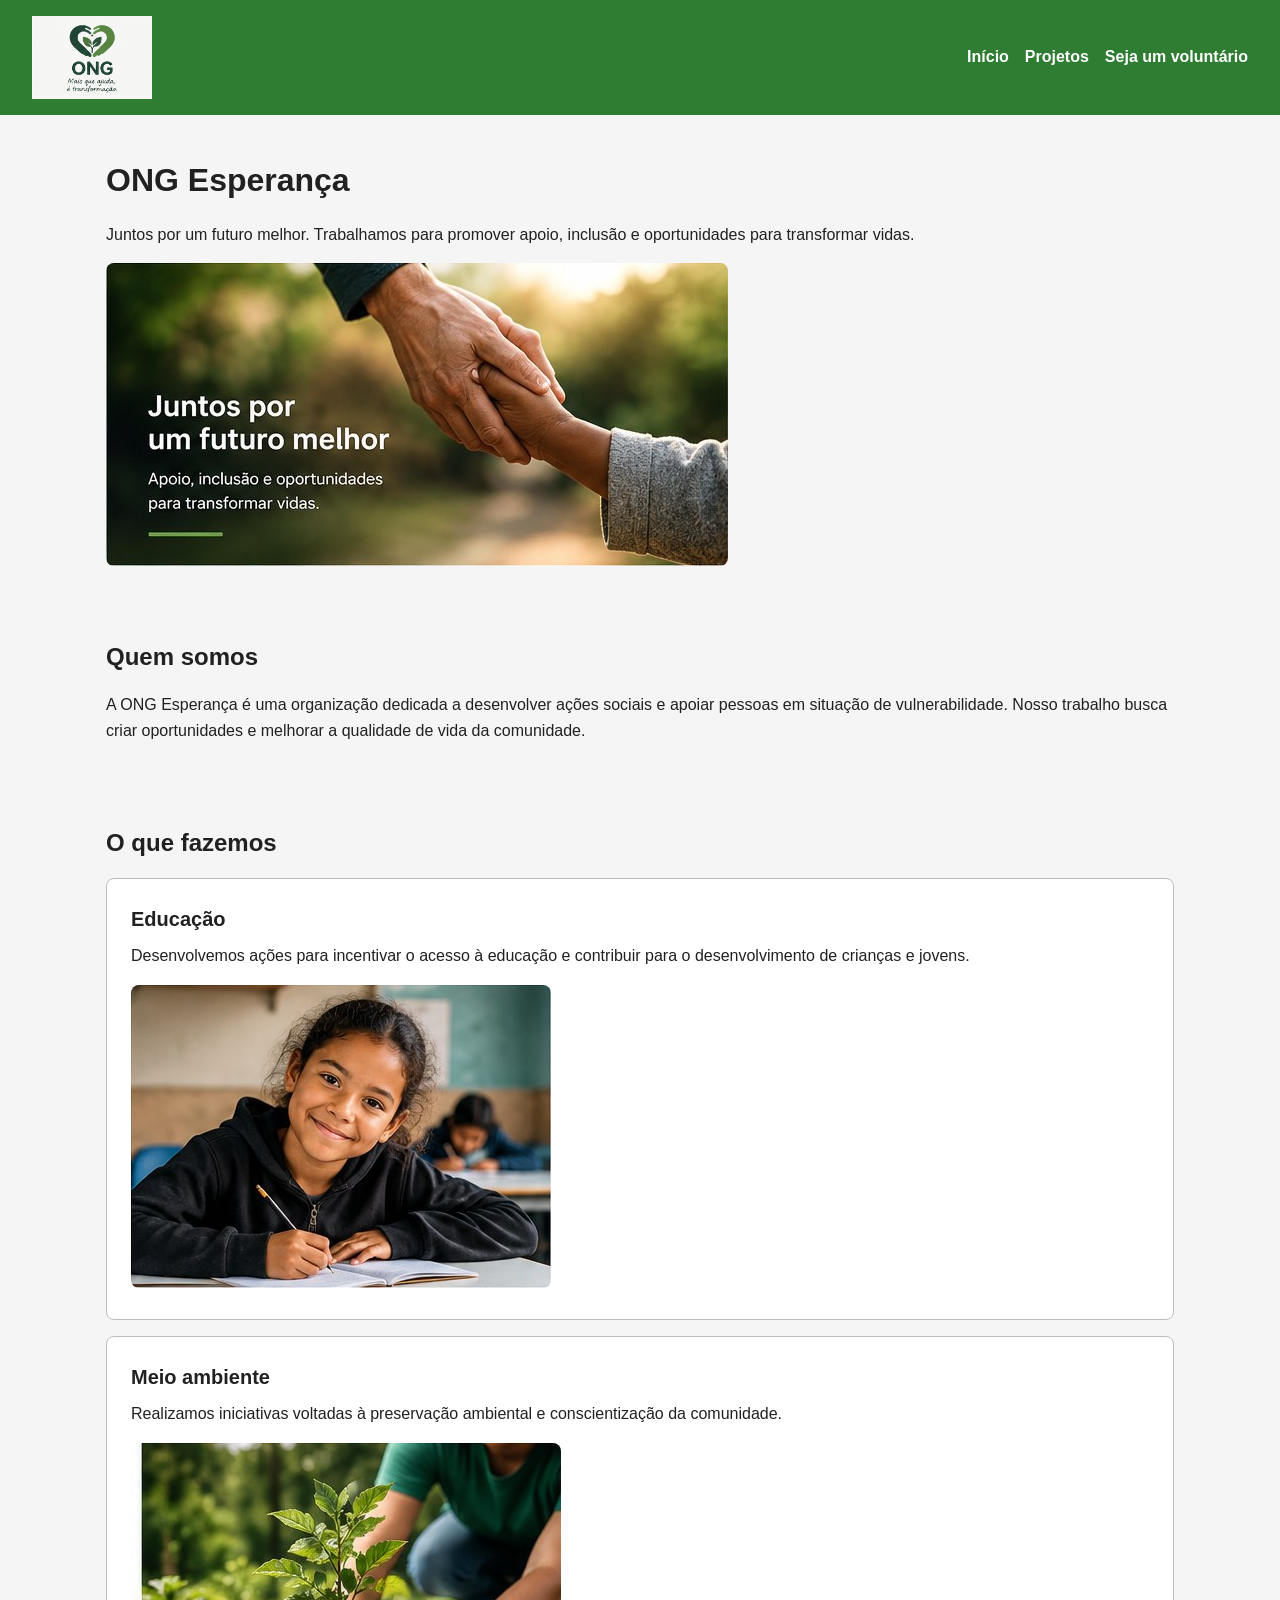
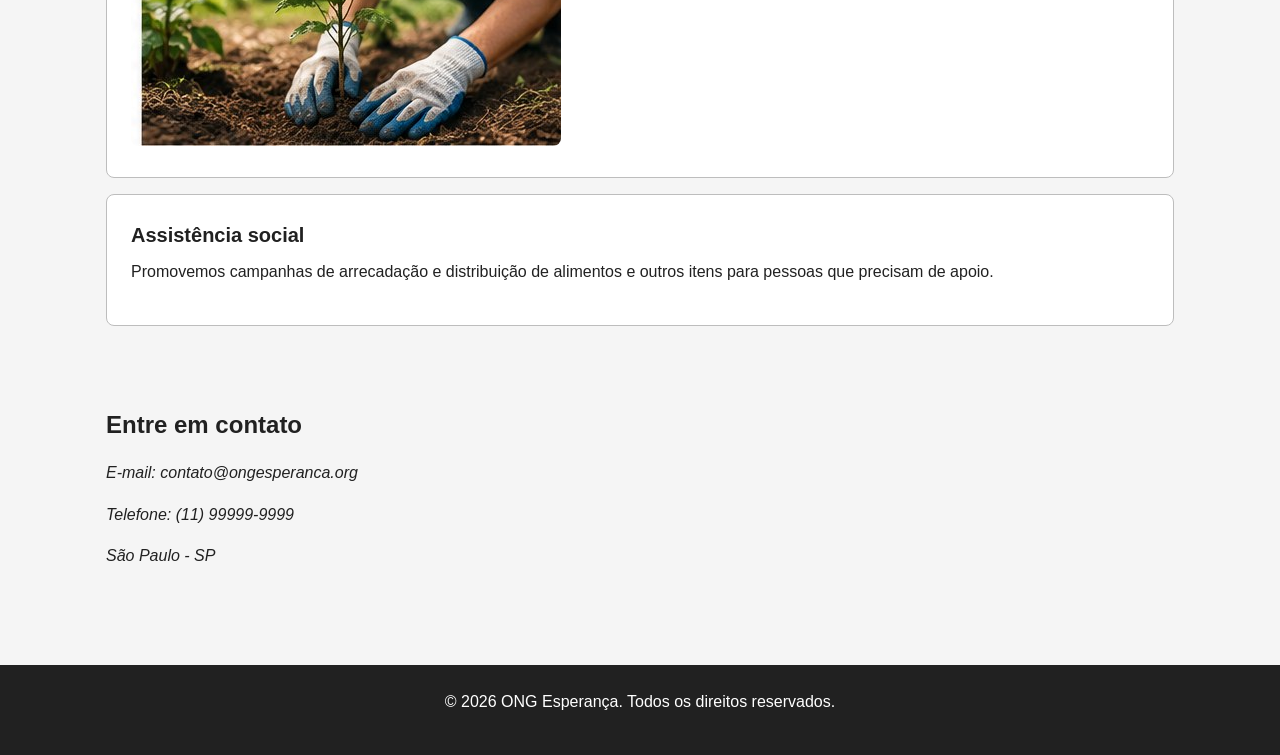
<file: index.html>
<!DOCTYPE html>
<html lang="pt-BR">
<head>
    <meta charset="UTF-8">
    <meta name="viewport" content="width=device-width, initial-scale=1.0">
    <link rel="stylesheet" href="style.css">
    <meta name="description" content="ONG Esperança - apoio, inclusão e oportunidades para transformar vidas.">
    <title>ONG Esperança | Início</title>
</head>
<script type="module" src="js/main.js"></script>
<body>

    <header>
        <img src="img/logo.png" alt="Logo da ONG Esperança">
        
        <nav aria-label="Navegação principal">
            <a href="index.html">Início</a>
            <a href="projetos.html">Projetos</a>
            <a href="cadastro.html">Seja um voluntário</a>
        </nav>
    </header>

    <main>

        <section>
            <h1>ONG Esperança</h1>

            <p>
                Juntos por um futuro melhor. Trabalhamos para promover
                apoio, inclusão e oportunidades para transformar vidas.
            </p>

            <img src="img/hero-index.jpg"
                 alt="Duas pessoas segurando as mãos durante uma ação de apoio social">
        </section>

        <section>
            <h2>Quem somos</h2>

            <p>
                A ONG Esperança é uma organização dedicada a desenvolver
                ações sociais e apoiar pessoas em situação de vulnerabilidade.
                Nosso trabalho busca criar oportunidades e melhorar a qualidade
                de vida da comunidade.
            </p>
        </section>

        <section>
            <h2>O que fazemos</h2>

            <article>
                <h3>Educação</h3>

                <p>
                    Desenvolvemos ações para incentivar o acesso à educação
                    e contribuir para o desenvolvimento de crianças e jovens.
                </p>

                <img src="img/projetos-educacao.jpg"
                     alt="Criança estudando durante uma atividade educacional">
            </article>

            <article>
                <h3>Meio ambiente</h3>

                <p>
                    Realizamos iniciativas voltadas à preservação ambiental
                    e conscientização da comunidade.
                </p>

                <img src="img/projetos-meio-ambiente.jpg"
                     alt="Voluntário plantando uma muda de árvore">
            </article>

            <article>
                <h3>Assistência social</h3>

                <p>
                    Promovemos campanhas de arrecadação e distribuição de
                    alimentos e outros itens para pessoas que precisam de apoio.
                </p>
            </article>
        </section>

        <section>
            <h2>Entre em contato</h2>

            <address>
                <p>E-mail: contato@ongesperanca.org</p>
                <p>Telefone: (11) 99999-9999</p>
                <p>São Paulo - SP</p>
            </address>
        </section>

    </main>

    <footer>
        <p>&copy; 2026 ONG Esperança. Todos os direitos reservados.</p>
    </footer>

</body>
</html>
</file>
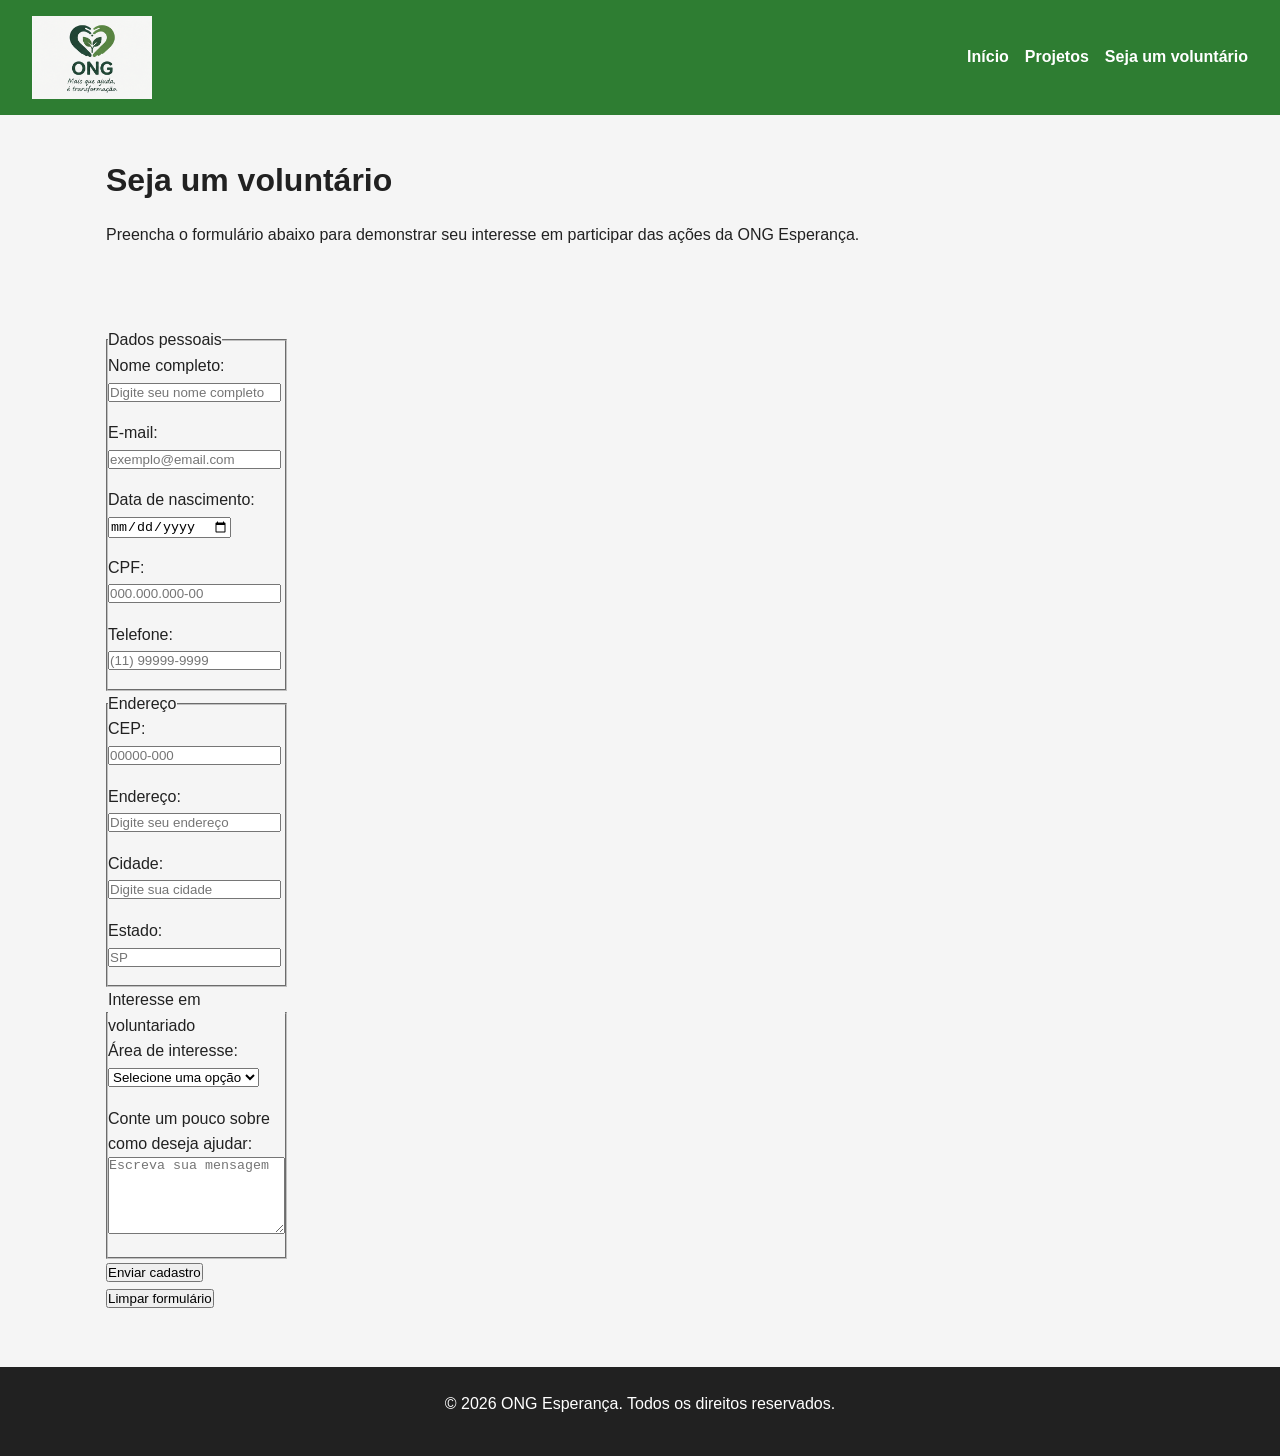
<file: cadastro.html>
<!DOCTYPE html>
<html lang="pt-BR">
<head>
    <meta charset="UTF-8">
    <meta name="viewport" content="width=device-width, initial-scale=1.0">
    <link rel="stylesheet" href="style.css">
    <meta name="description" content="Cadastre-se para participar como voluntário da ONG Esperança.">
    <title>ONG Esperança | Cadastro de Voluntário</title>
</head>

<body>

    <header>
        <img src="img/logo.png" alt="Logo da ONG Esperança">

        <nav aria-label="Navegação principal">
            <a href="index.html">Início</a>
            <a href="projetos.html">Projetos</a>
            <a href="cadastro.html">Seja um voluntário</a>
        </nav>
    </header>

    <main>

        <section>
            <h1>Seja um voluntário</h1>

            <p>
                Preencha o formulário abaixo para demonstrar seu interesse
                em participar das ações da ONG Esperança.
            </p>
        </section>

        <form action="#" method="post">

            <fieldset>
                <legend>Dados pessoais</legend>

                <p>
                    <label for="nome">Nome completo:</label><br>
                    <input
                        type="text"
                        id="nome"
                        name="nome"
                        autocomplete="name"
                        required
                        minlength="3"
                        placeholder="Digite seu nome completo">
                </p>

                <p>
                    <label for="email">E-mail:</label><br>
                    <input
                        type="email"
                        id="email"
                        name="email"
                        autocomplete="email"
                        required
                        placeholder="exemplo@email.com">
                </p>

                <p>
                    <label for="nascimento">Data de nascimento:</label><br>
                    <input
                        type="date"
                        id="nascimento"
                        name="nascimento"
                        required>
                </p>

                <p>
                    <label for="cpf">CPF:</label><br>
                    <input
                        type="text"
                        id="cpf"
                        name="cpf"
                        inputmode="numeric"
                        autocomplete="off"
                        maxlength="14"
                        pattern="[0-9]{3}\.[0-9]{3}\.[0-9]{3}-[0-9]{2}"
                        title="Digite o CPF no formato 000.000.000-00"
                        placeholder="000.000.000-00"
                        required>
                </p>

                <p>
                    <label for="telefone">Telefone:</label><br>
                    <input
                        type="tel"
                        id="telefone"
                        name="telefone"
                        inputmode="tel"
                        autocomplete="tel"
                        maxlength="15"
                        pattern="\([0-9]{2}\) [0-9]{5}-[0-9]{4}"
                        title="Digite o telefone no formato (00) 00000-0000"
                        placeholder="(11) 99999-9999"
                        required>
                </p>

            </fieldset>

            <fieldset>
                <legend>Endereço</legend>

                <p>
                    <label for="cep">CEP:</label><br>
                    <input
                        type="text"
                        id="cep"
                        name="cep"
                        inputmode="numeric"
                        autocomplete="postal-code"
                        maxlength="9"
                        pattern="[0-9]{5}-[0-9]{3}"
                        title="Digite o CEP no formato 00000-000"
                        placeholder="00000-000"
                        required>
                </p>

                <p>
                    <label for="endereco">Endereço:</label><br>
                    <input
                        type="text"
                        id="endereco"
                        name="endereco"
                        autocomplete="street-address"
                        required
                        placeholder="Digite seu endereço">
                </p>

                <p>
                    <label for="cidade">Cidade:</label><br>
                    <input
                        type="text"
                        id="cidade"
                        name="cidade"
                        autocomplete="address-level2"
                        required
                        placeholder="Digite sua cidade">
                </p>

                <p>
                    <label for="estado">Estado:</label><br>
                    <input
                        type="text"
                        id="estado"
                        name="estado"
                        maxlength="2"
                        autocomplete="address-level1"
                        pattern="[A-Za-z]{2}"
                        title="Digite a sigla do estado, por exemplo SP"
                        placeholder="SP"
                        required>
                </p>

            </fieldset>

            <fieldset>
                <legend>Interesse em voluntariado</legend>

                <p>
                    <label for="area">Área de interesse:</label><br>

                    <select id="area" name="area" required>
                        <option value="">Selecione uma opção</option>
                        <option value="educacao">Educação</option>
                        <option value="meio-ambiente">Meio ambiente</option>
                        <option value="assistencia">Assistência social</option>
                        <option value="outros">Outras atividades</option>
                    </select>
                </p>

                <p>
                    <label for="mensagem">Conte um pouco sobre como deseja ajudar:</label><br>

                    <textarea
                        id="mensagem"
                        name="mensagem"
                        rows="5"
                        minlength="10"
                        required
                        placeholder="Escreva sua mensagem"></textarea>
                </p>

            </fieldset>

            <p>
                <button type="submit">Enviar cadastro</button>
                <button type="reset">Limpar formulário</button>
            </p>

        </form>

    </main>

    <footer>
        <p>&copy; 2026 ONG Esperança. Todos os direitos reservados.</p>
    </footer>

    <script type="module" src="js/main.js"></script>

</body>
</html>
</file>
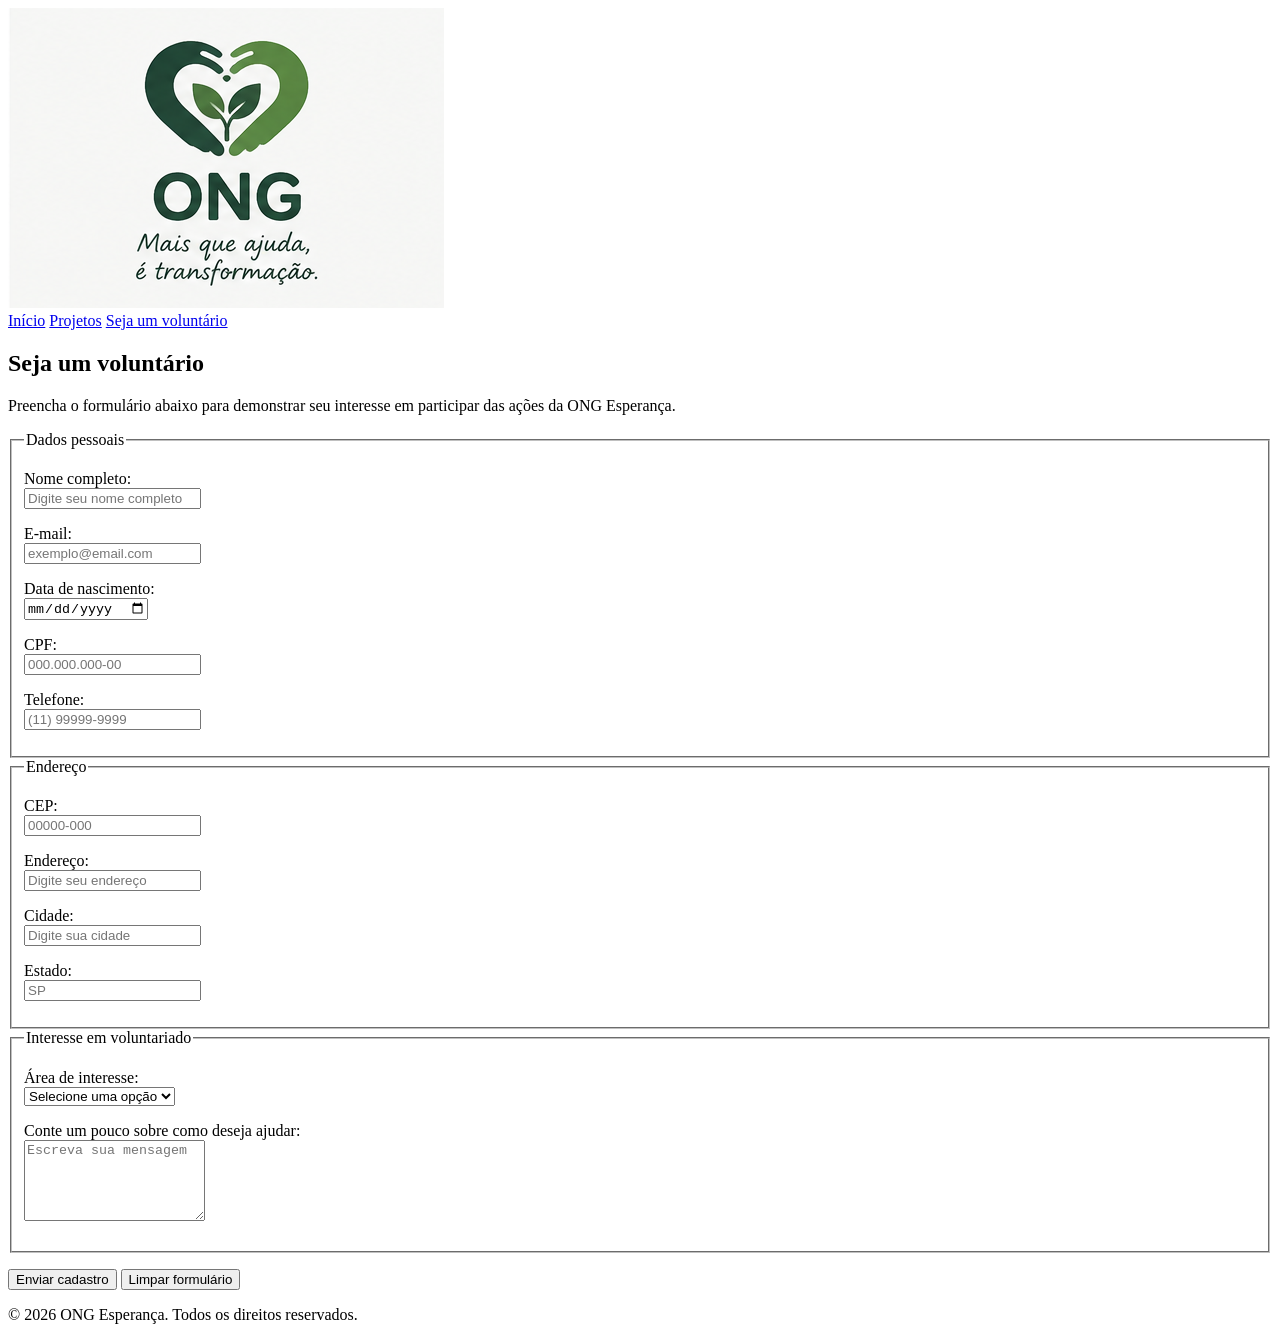
<file: Cadastro.html>
<!DOCTYPE html>
<html lang="pt-BR">
<head>
    <meta charset="UTF-8">
    <meta name="viewport" content="width=device-width, initial-scale=1.0">
    <meta name="description" content="Cadastre-se para participar como voluntário da ONG Esperança.">
    <title>ONG Esperança | Cadastro de Voluntário</title>
</head>

<body>

    <header>
        <img src="img/logo.png" alt="Logo da ONG Esperança">

        <nav aria-label="Navegação principal">
            <a href="index.html">Início</a>
            <a href="projetos.html">Projetos</a>
            <a href="cadastro.html">Seja um voluntário</a>
        </nav>
    </header>

    <main>

        <section>
            <h1>Seja um voluntário</h1>

            <p>
                Preencha o formulário abaixo para demonstrar seu interesse
                em participar das ações da ONG Esperança.
            </p>
        </section>

        <form action="#" method="post">

            <fieldset>
                <legend>Dados pessoais</legend>

                <p>
                    <label for="nome">Nome completo:</label><br>
                    <input
                        type="text"
                        id="nome"
                        name="nome"
                        autocomplete="name"
                        required
                        minlength="3"
                        placeholder="Digite seu nome completo">
                </p>

                <p>
                    <label for="email">E-mail:</label><br>
                    <input
                        type="email"
                        id="email"
                        name="email"
                        autocomplete="email"
                        required
                        placeholder="exemplo@email.com">
                </p>

                <p>
                    <label for="nascimento">Data de nascimento:</label><br>
                    <input
                        type="date"
                        id="nascimento"
                        name="nascimento"
                        required>
                </p>

                <p>
                    <label for="cpf">CPF:</label><br>
                    <input
                        type="text"
                        id="cpf"
                        name="cpf"
                        inputmode="numeric"
                        autocomplete="off"
                        maxlength="14"
                        pattern="[0-9]{3}\.[0-9]{3}\.[0-9]{3}-[0-9]{2}"
                        title="Digite o CPF no formato 000.000.000-00"
                        placeholder="000.000.000-00"
                        required>
                </p>

                <p>
                    <label for="telefone">Telefone:</label><br>
                    <input
                        type="tel"
                        id="telefone"
                        name="telefone"
                        inputmode="tel"
                        autocomplete="tel"
                        maxlength="15"
                        pattern="\([0-9]{2}\) [0-9]{5}-[0-9]{4}"
                        title="Digite o telefone no formato (00) 00000-0000"
                        placeholder="(11) 99999-9999"
                        required>
                </p>

            </fieldset>

            <fieldset>
                <legend>Endereço</legend>

                <p>
                    <label for="cep">CEP:</label><br>
                    <input
                        type="text"
                        id="cep"
                        name="cep"
                        inputmode="numeric"
                        autocomplete="postal-code"
                        maxlength="9"
                        pattern="[0-9]{5}-[0-9]{3}"
                        title="Digite o CEP no formato 00000-000"
                        placeholder="00000-000"
                        required>
                </p>

                <p>
                    <label for="endereco">Endereço:</label><br>
                    <input
                        type="text"
                        id="endereco"
                        name="endereco"
                        autocomplete="street-address"
                        required
                        placeholder="Digite seu endereço">
                </p>

                <p>
                    <label for="cidade">Cidade:</label><br>
                    <input
                        type="text"
                        id="cidade"
                        name="cidade"
                        autocomplete="address-level2"
                        required
                        placeholder="Digite sua cidade">
                </p>

                <p>
                    <label for="estado">Estado:</label><br>
                    <input
                        type="text"
                        id="estado"
                        name="estado"
                        maxlength="2"
                        autocomplete="address-level1"
                        pattern="[A-Za-z]{2}"
                        title="Digite a sigla do estado, por exemplo SP"
                        placeholder="SP"
                        required>
                </p>

            </fieldset>

            <fieldset>
                <legend>Interesse em voluntariado</legend>

                <p>
                    <label for="area">Área de interesse:</label><br>

                    <select id="area" name="area" required>
                        <option value="">Selecione uma opção</option>
                        <option value="educacao">Educação</option>
                        <option value="meio-ambiente">Meio ambiente</option>
                        <option value="assistencia">Assistência social</option>
                        <option value="outros">Outras atividades</option>
                    </select>
                </p>

                <p>
                    <label for="mensagem">Conte um pouco sobre como deseja ajudar:</label><br>

                    <textarea
                        id="mensagem"
                        name="mensagem"
                        rows="5"
                        minlength="10"
                        required
                        placeholder="Escreva sua mensagem"></textarea>
                </p>

            </fieldset>

            <p>
                <button type="submit">Enviar cadastro</button>
                <button type="reset">Limpar formulário</button>
            </p>

        </form>

    </main>

    <footer>
        <p>&copy; 2026 ONG Esperança. Todos os direitos reservados.</p>
    </footer>

    <script>
        const cpf = document.getElementById("cpf");
        const telefone = document.getElementById("telefone");
        const cep = document.getElementById("cep");

        cpf.addEventListener("input", function () {
            let valor = cpf.value.replace(/\D/g, "");

            valor = valor.replace(/(\d{3})(\d)/, "$1.$2");
            valor = valor.replace(/(\d{3})(\d)/, "$1.$2");
            valor = valor.replace(/(\d{3})(\d{1,2})$/, "$1-$2");

            cpf.value = valor;
        });

        telefone.addEventListener("input", function () {
            let valor = telefone.value.replace(/\D/g, "");

            valor = valor.replace(/^(\d{2})(\d)/g, "($1) $2");
            valor = valor.replace(/(\d{5})(\d{4})$/, "$1-$2");

            telefone.value = valor;
        });

        cep.addEventListener("input", function () {
            let valor = cep.value.replace(/\D/g, "");

            valor = valor.replace(/^(\d{5})(\d)/, "$1-$2");

            cep.value = valor;
        });
    </script>

</body>
</html>
</file>
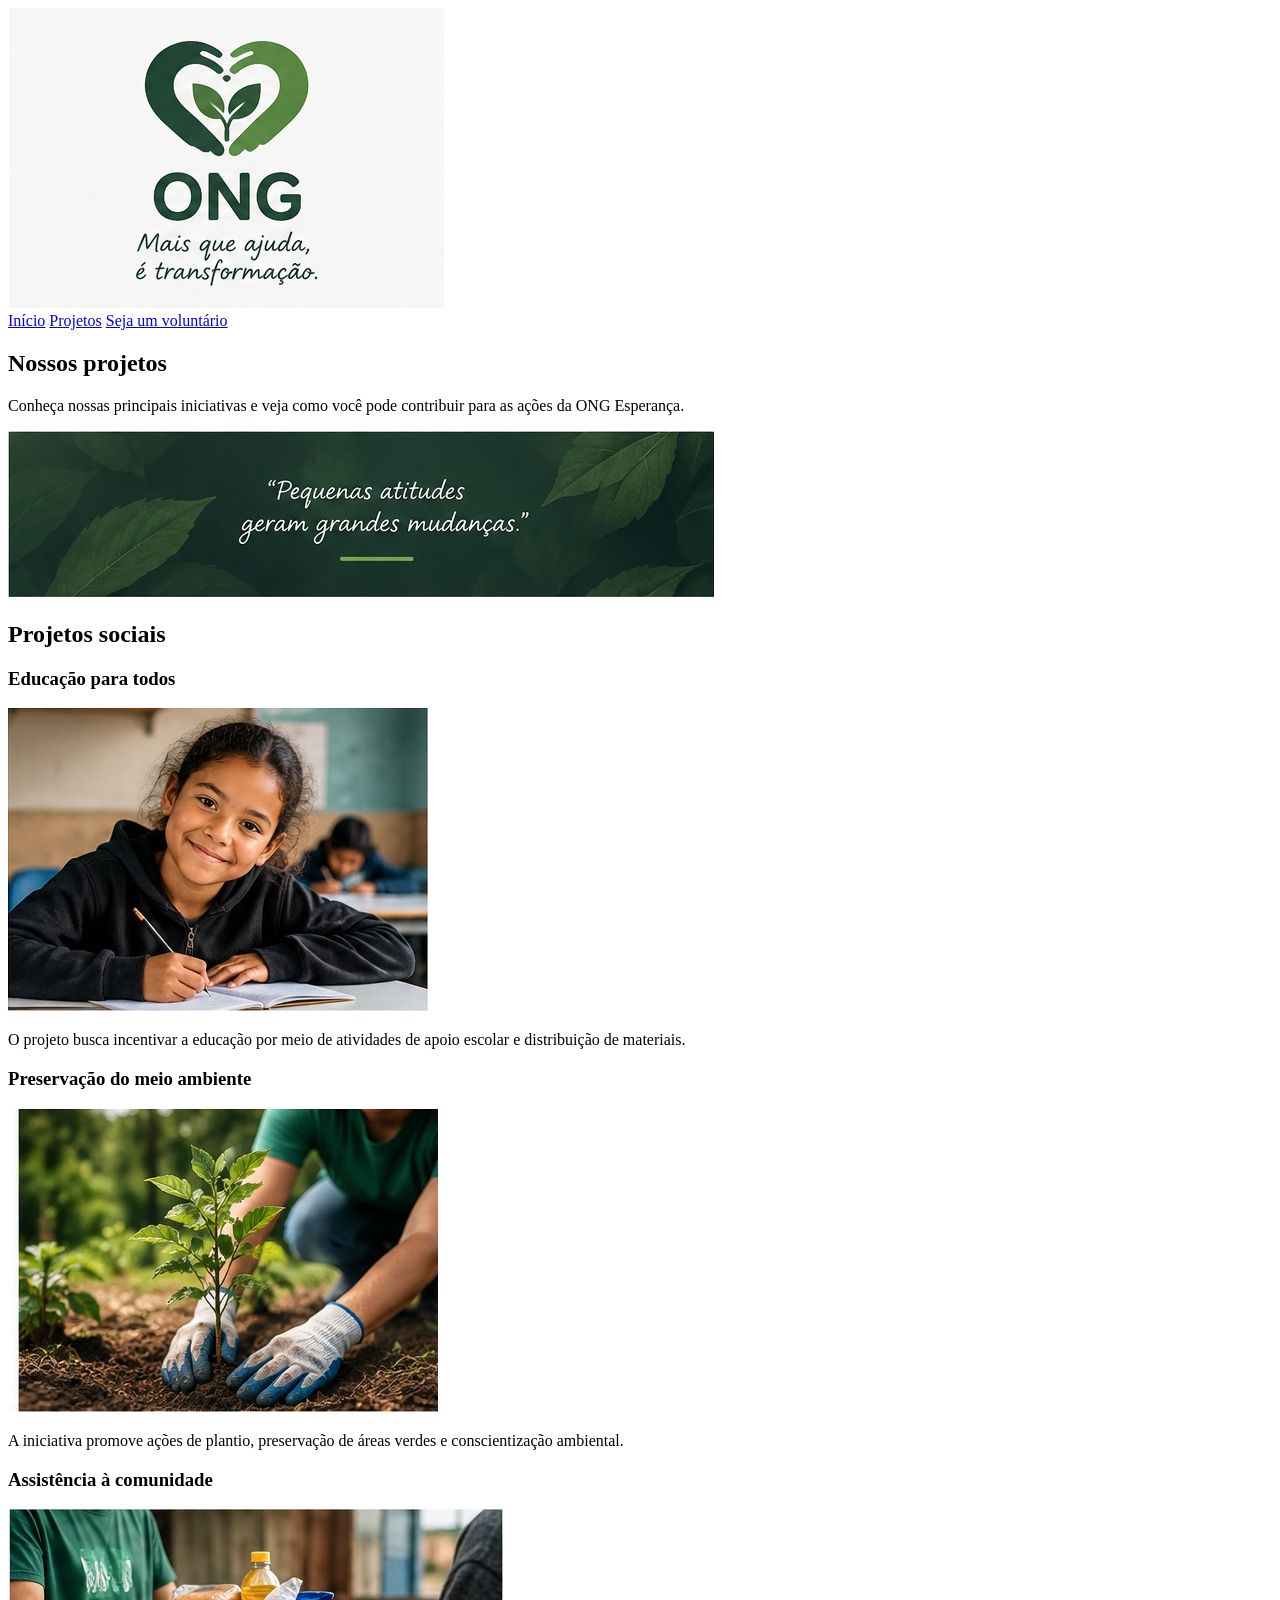
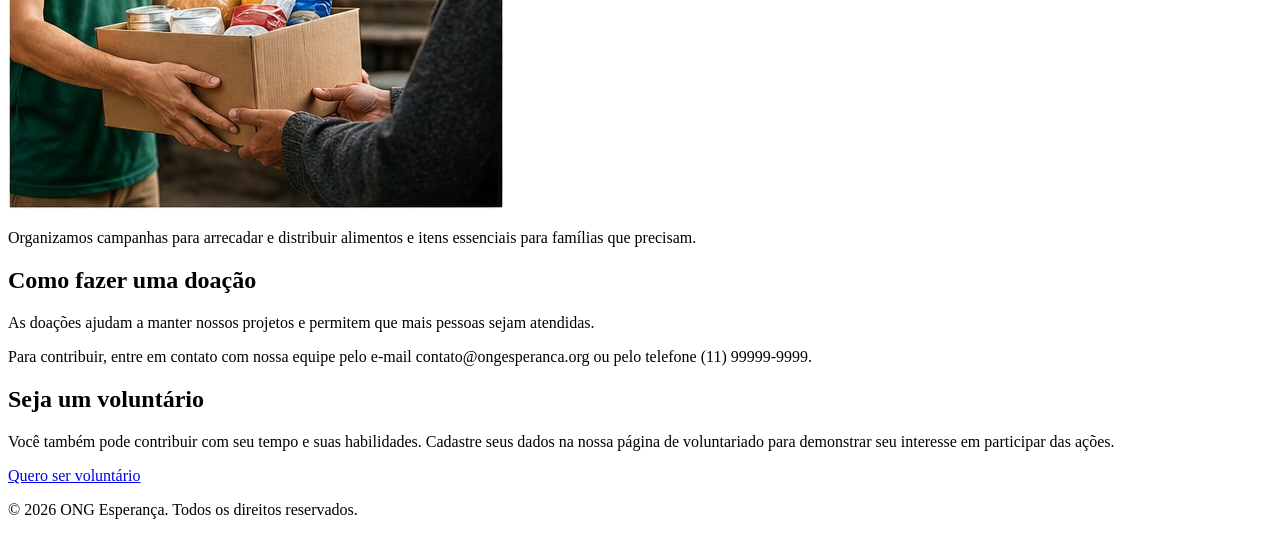
<file: Projetos.html>
<!DOCTYPE html>
<html lang="pt-BR">
<head>
    <meta charset="UTF-8">
    <meta name="viewport" content="width=device-width, initial-scale=1.0">
    <meta name="description" content="Conheça os projetos e campanhas da ONG Esperança e descubra como ajudar.">
    <title>ONG Esperança | Projetos</title>
</head>

<body>

    <header>
        <img src="img/logo.png" alt="Logo da ONG Esperança">

        <nav aria-label="Navegação principal">
            <a href="index.html">Início</a>
            <a href="projetos.html">Projetos</a>
            <a href="cadastro.html">Seja um voluntário</a>
        </nav>
    </header>

    <main>

        <section>
            <h1>Nossos projetos</h1>

            <p>
                Conheça nossas principais iniciativas e veja como você
                pode contribuir para as ações da ONG Esperança.
            </p>

            <img src="img/banner-projetos.jpg"
                 alt="Banner com folhas verdes representando ações de transformação social">
        </section>

        <section>
            <h2>Projetos sociais</h2>

            <article>
                <h3>Educação para todos</h3>

                <img src="img/projetos-educacao.jpg"
                     alt="Criança estudando em uma sala de aula">

                <p>
                    O projeto busca incentivar a educação por meio de
                    atividades de apoio escolar e distribuição de materiais.
                </p>
            </article>

            <article>
                <h3>Preservação do meio ambiente</h3>

                <img src="img/projetos-meio-ambiente.jpg"
                     alt="Pessoa plantando uma árvore em uma área verde">

                <p>
                    A iniciativa promove ações de plantio, preservação
                    de áreas verdes e conscientização ambiental.
                </p>
            </article>

            <article>
                <h3>Assistência à comunidade</h3>

                <img src="img/projetos-assistencia.jpg"
                     alt="Voluntário entregando uma caixa de alimentos">

                <p>
                    Organizamos campanhas para arrecadar e distribuir
                    alimentos e itens essenciais para famílias que precisam.
                </p>
            </article>
        </section>

        <section>
            <h2>Como fazer uma doação</h2>

            <p>
                As doações ajudam a manter nossos projetos e permitem
                que mais pessoas sejam atendidas.
            </p>

            <p>
                Para contribuir, entre em contato com nossa equipe
                pelo e-mail contato@ongesperanca.org ou pelo telefone
                (11) 99999-9999.
            </p>
        </section>

        <section>
            <h2>Seja um voluntário</h2>

            <p>
                Você também pode contribuir com seu tempo e suas habilidades.
                Cadastre seus dados na nossa página de voluntariado para
                demonstrar seu interesse em participar das ações.
            </p>

            <a href="cadastro.html">Quero ser voluntário</a>
        </section>

    </main>

    <footer>
        <p>&copy; 2026 ONG Esperança. Todos os direitos reservados.</p>
    </footer>

</body>
</html>
</file>
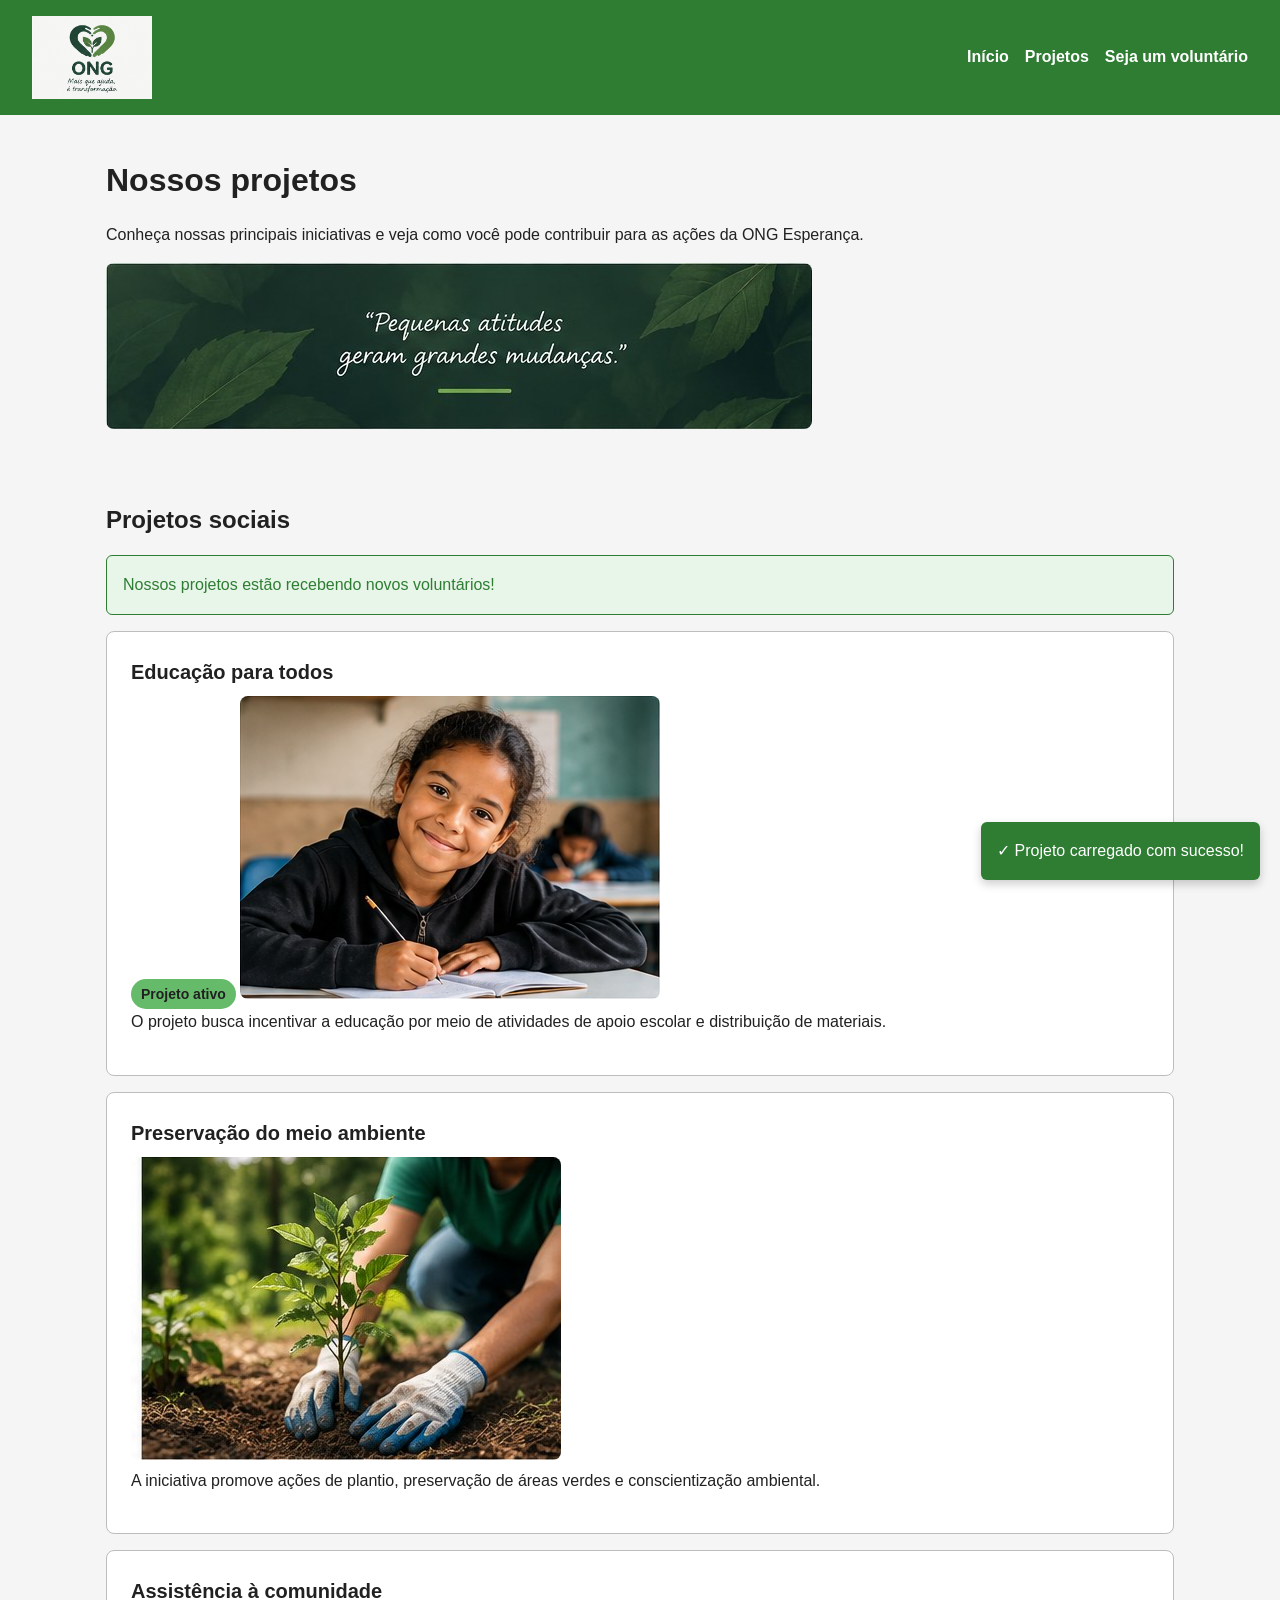
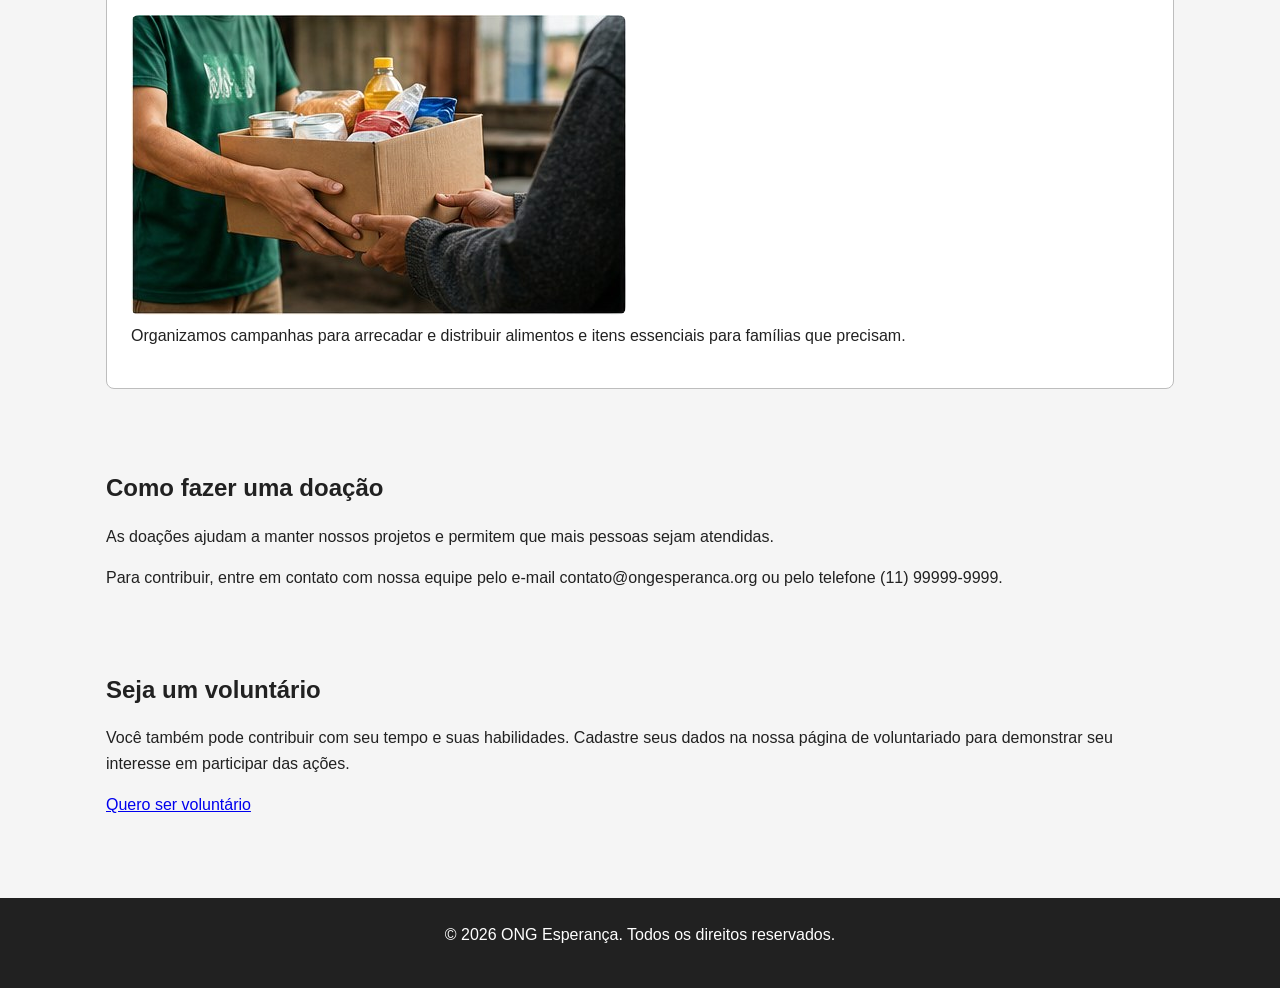
<file: projetos.html>
<!DOCTYPE html>
<html lang="pt-BR">
<head>
    <meta charset="UTF-8">
    <meta name="viewport" content="width=device-width, initial-scale=1.0">
   <link rel="stylesheet" href="style.css">
    <meta name="description" content="Conheça os projetos e campanhas da ONG Esperança e descubra como ajudar.">
    <title>ONG Esperança | Projetos</title>
</head>

<body>

    <header>
        <img src="img/logo.png" alt="Logo da ONG Esperança">

        <nav aria-label="Navegação principal">
            <a href="index.html">Início</a>
            <a href="projetos.html">Projetos</a>
            <a href="cadastro.html">Seja um voluntário</a>
        </nav>
    </header>
<div class="toast">
    ✓ Projeto carregado com sucesso!
</div>
    <main>

        <section>
            <h1>Nossos projetos</h1>

            <p>
                Conheça nossas principais iniciativas e veja como você
                pode contribuir para as ações da ONG Esperança.
            </p>

            <img src="img/banner-projetos.jpg"
                 alt="Banner com folhas verdes representando ações de transformação social">
        </section>

        <section>
            <h2>Projetos sociais</h2>
            <div class="alert alert-sucesso">
    Nossos projetos estão recebendo novos voluntários!
</div>
            <article>
                <h3>Educação para todos</h3>
                <span class="badge badge-projeto">Projeto ativo</span>
                <img src="img/projetos-educacao.jpg"
                     alt="Criança estudando em uma sala de aula">

                <p>
                    O projeto busca incentivar a educação por meio de
                    atividades de apoio escolar e distribuição de materiais.
                </p>
            </article>
            <article>
                <h3>Preservação do meio ambiente</h3>

                <img src="img/projetos-meio-ambiente.jpg"
                     alt="Pessoa plantando uma árvore em uma área verde">

                <p>
                    A iniciativa promove ações de plantio, preservação
                    de áreas verdes e conscientização ambiental.
                </p>
            </article>

            <article>
                <h3>Assistência à comunidade</h3>

                <img src="img/projetos-assistencia.jpg"
                     alt="Voluntário entregando uma caixa de alimentos">

                <p>
                    Organizamos campanhas para arrecadar e distribuir
                    alimentos e itens essenciais para famílias que precisam.
                </p>
            </article>
        </section>

        <section>
            <h2>Como fazer uma doação</h2>

            <p>
                As doações ajudam a manter nossos projetos e permitem
                que mais pessoas sejam atendidas.
            </p>

            <p>
                Para contribuir, entre em contato com nossa equipe
                pelo e-mail contato@ongesperanca.org ou pelo telefone
                (11) 99999-9999.
            </p>
        </section>

        <section>
            <h2>Seja um voluntário</h2>

            <p>
                Você também pode contribuir com seu tempo e suas habilidades.
                Cadastre seus dados na nossa página de voluntariado para
                demonstrar seu interesse em participar das ações.
            </p>

            <a href="cadastro.html">Quero ser voluntário</a>
        </section>

    </main>

    <footer>
        <p>&copy; 2026 ONG Esperança. Todos os direitos reservados.</p>
    </footer>

    <script type="module" src="js/main.js"></script>

</body>
</html>
</file>
<file: style.css>
/* =========================
   DESIGN SYSTEM
========================= */

:root {
    /* Cores */
    --cor-primaria: #2E7D32;
    --cor-secundaria: #66BB6A;
    --cor-destaque: #FFB300;
    --cor-fundo: #F5F5F5;
    --cor-branco: #FFFFFF;
    --cor-texto: #212121;
    --cor-texto-secundario: #616161;
    --cor-borda: #BDBDBD;
    --cor-erro: #C62828;
    --cor-sucesso: #2E7D32;

    /* Tipografia */
    --fonte-xl: 2rem;
    --fonte-lg: 1.5rem;
    --fonte-md: 1.25rem;
    --fonte-base: 1rem;
    --fonte-sm: 0.875rem;

    /* Espaçamentos */
    --espaco-1: 8px;
    --espaco-2: 16px;
    --espaco-3: 24px;
    --espaco-4: 32px;
    --espaco-5: 40px;
}

/* =========================
   RESET BÁSICO
========================= */

* {
    box-sizing: border-box;
    margin: 0;
    padding: 0;
}

body {
    font-family: Arial, sans-serif;
    background-color: var(--cor-fundo);
    color: var(--cor-texto);
    line-height: 1.6;
}

/* =========================
   ESTRUTURA PRINCIPAL
========================= */

header,
main,
footer {
    width: 100%;
}

header {
    background-color: var(--cor-primaria);
    color: var(--cor-branco);
    padding: var(--espaco-2) var(--espaco-4);

    display: flex;
    align-items: center;
    justify-content: space-between;
}

header img {
    max-width: 120px;
    height: auto;
}

nav {
    display: flex;
    align-items: center;
    gap: var(--espaco-2);
}

nav a {
    color: var(--cor-branco);
    text-decoration: none;
    font-weight: bold;
    transition: 0.3s;
}

nav a:hover {
    color: var(--cor-destaque);
}

/* =========================
   CONTEÚDO
========================= */

main {
    max-width: 1200px;
    margin: 0 auto;
    padding: var(--espaco-5) var(--espaco-2);
}

section {
    margin-bottom: var(--espaco-5);
}

h1 {
    font-size: var(--fonte-xl);
    margin-bottom: var(--espaco-2);
}

h2 {
    font-size: var(--fonte-lg);
    margin-bottom: var(--espaco-2);
}

h3 {
    font-size: var(--fonte-md);
    margin-bottom: var(--espaco-1);
}

p {
    font-size: var(--fonte-base);
    margin-bottom: var(--espaco-2);
}

section img {
    max-width: 100%;
    height: auto;
    border-radius: 8px;
}

/* =========================
   CARDS
========================= */

article {
    background-color: var(--cor-branco);
    padding: var(--espaco-3);
    margin-bottom: var(--espaco-2);
    border: 1px solid var(--cor-borda);
    border-radius: 8px;
}

/* =========================
   FOOTER
========================= */

footer {
    background-color: var(--cor-texto);
    color: var(--cor-branco);
    text-align: center;
    padding: var(--espaco-3);
}
/* =========================
   GRID PRINCIPAL
========================= */

main {
    display: grid;
    grid-template-columns: repeat(12, 1fr);
    gap: var(--espaco-3);
}

/* Seções ocupam toda a largura */
main > section {
    grid-column: 1 / -1;
}

/* Cards organizados dentro da grade */
main > section article {
    grid-column: span 4;
}
/* =========================
   BADGES
========================= */

.badge {
    display: inline-block;
    padding: 4px 10px;
    border-radius: 20px;
    font-size: var(--fonte-sm);
    font-weight: bold;
}

.badge-projeto {
    background-color: var(--cor-secundaria);
    color: var(--cor-texto);
}

.badge-voluntario {
    background-color: var(--cor-destaque);
    color: var(--cor-texto);
}


/* =========================
   ALERTAS
========================= */

.alert {
    padding: var(--espaco-2);
    margin-bottom: var(--espaco-2);
    border-radius: 6px;
    border: 1px solid;
}

.alert-sucesso {
    background-color: #E8F5E9;
    border-color: var(--cor-sucesso);
    color: var(--cor-sucesso);
}

.alert-erro {
    background-color: #FFEBEE;
    border-color: var(--cor-erro);
    color: var(--cor-erro);
}

.alert-aviso {
    background-color: #FFF8E1;
    border-color: var(--cor-destaque);
    color: #795548;
}
/* =========================
   RESPONSIVIDADE
========================= */

/* Até 1440px: reduz a largura máxima do conteúdo */
@media (max-width: 1440px) {
    main {
        max-width: 1100px;
    }
}

/* Até 1024px: reduz os espaçamentos laterais */
@media (max-width: 1024px) {
    main {
        padding: var(--espaco-4) var(--espaco-2);
    }
}

/* Até 768px: header em coluna e cards em duas colunas */
@media (max-width: 768px) {
    header {
        flex-direction: column;
        gap: var(--espaco-2);
        text-align: center;
    }

    nav {
        flex-wrap: wrap;
        justify-content: center;
    }

    main > section article {
        grid-column: span 6;
    }
}

/* Até 480px: cards ocupam toda a largura e navegação em coluna */
@media (max-width: 480px) {
    main > section article {
        grid-column: 1 / -1;
    }

    main {
        padding: var(--espaco-3) var(--espaco-2);
    }

    h1 {
        font-size: var(--fonte-lg);
    }

    h2 {
        font-size: var(--fonte-md);
    }

    nav {
        flex-direction: column;
    }
}

/* Até 320px: reduz fonte geral e tamanho da logo */
@media (max-width: 320px) {
    body {
        font-size: var(--fonte-sm);
    }

    header img {
        max-width: 100px;
    }
}

.toast {
    position: fixed;
    right: 20px;
    bottom: 20px;
    background-color: var(--cor-primaria);
    color: var(--cor-branco);
    padding: var(--espaco-2);
    border-radius: 6px;
    box-shadow: 0 4px 10px rgba(0, 0, 0, 0.2);
    z-index: 1000;
}
.campo-erro {
    border: 2px solid #d32f2f;
    background-color: #fff5f5;
}

.mensagem-validacao {
    padding: 10px;
    margin-bottom: 15px;
    border: 1px solid #d32f2f;
    background-color: #fff5f5;
    color: #b71c1c;
    border-radius: 4px;
}
</file>
